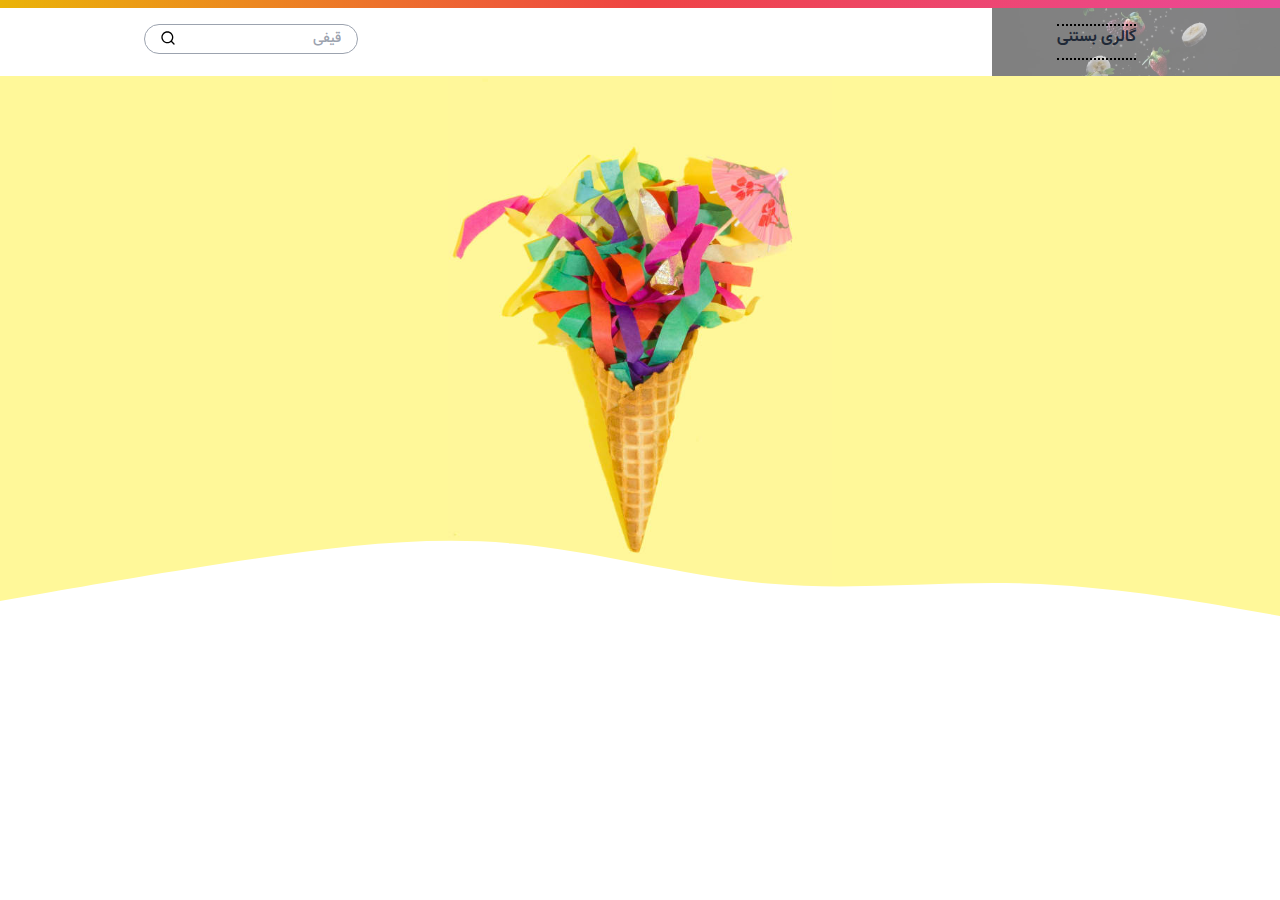
<file: ice-cream-gallery-part3/index.html>
<!DOCTYPE html>
<html lang="fa" dir="rtl">
  <head>
    <meta charset="UTF-8" />
    <meta name="viewport" content="width=device-width, initial-scale=1.0" />
    <script src="tailwind.js"></script>
    <script>
      try {
        tailwind.config = {
          theme: {
            extend: {
              fontFamily: {
                vazir: "'Vazir', sans-serif",
              },
            },
          },
        };
      } catch {}
    </script>
    <style type="text/tailwindcss">
      @layer base {
        @font-face {
          font-family: "Vazir";
          font-weight: normal;
          src: url("./fonts/Vazir.ttf");
        }

        @font-face {
          font-family: "Vazir";
          font-weight: bold;
          src: url("./fonts/Vazir-Bold.ttf");
        }
      }

      @layer utilities {
        .max-width-wrapper {
          @apply max-w-5xl mx-auto px-4 ;
          
        }
        .primary-gradient {
          @apply bg-gradient-to-l from-pink-500 via-red-500 to-yellow-500 ;
        }

        .gradient-border {
          @apply relative ;
          content: "";
          position: absolute;
          top: 0 ; 
          right: 0;
          bottom: 0;
          left: 0;
          background: inherit;
          border-radius: theme('borderRadius.md');
          z-index: -1;
          transition: transform 300ms ease-in-out;

        }
        .gradient-border:hover {
          transform: scale(1.05)
        }
      }

      @layer components {
        .ice-cream {
          @apply relative gradient-border rounded-md  ;
        }
        .ice-cream img {
          @apply w-72 h-60 rounded-md object-cover;
        }
      }
    </style>
  </head>
  <body class="font-vazir">
    <div id="super-header" class="primary-gradient h-2"></div>
    <header id="header" class="sticky top-0 z-10 bg-white/50">
      <div id="header-inner-wrapper" class="max-width-wrapper flex justify-between py-4">
        <nav>
          <h1 id="heading" class="font-bold text-gray-800  border-y-2 border-black border-dotted pb-2">
            <a href="#">گالری&nbsp;بستنی</a>
          </h1>
        </nav>
        <div id="search-wrapper" class="relative mr-4">
          <img src="images/search.svg" id="search-icon" class="absolute left-4 top-1.5 h-4" />
          <input type="text" placeholder="قیفی" id="search-input" class="w-full outline-none border border-gray-400 text-sm text-gray-700 py-1 px-4 rounded-full">
        </div>
      </div>
    </header>
    <div id="hero-wrapper" class="relative flex items-center justify-center bg-[#fff899] min-h-[18rem] h-[60vh]">
      <img src="./images/hero.jpg" id="hero-image" class="h-full w-96 object-cover" />
      <img src="./images/wave.svg" id="hero-wave" class="absolute bottom-0 w-full max-h-40 object-cover" />
    </div>  

    <main class="max-width-wrapper py-10 lg:py-20 flex items-center justify-center flex-wrap gap-4 sm:gap-4 md:gap-6 lg:gap-8 ">
      <figure class="ice-cream">
        <img src="./images/1.jpg" />
      </figure>
      <figure class="ice-cream">
        <img src="./images/2.jpg" />
      </figure>
      <figure class="ice-cream">
        <img src="./images/3.jpg" />
      </figure>
      <figure class="ice-cream">
        <img src="./images/4.jpg" />
      </figure>
      <figure class="ice-cream">
        <img src="./images/5.jpg" />
      </figure>
      <figure class="ice-cream">
        <img src="./images/6.jpg" />
      </figure>
    </main>
  </body>
</html>
</file>
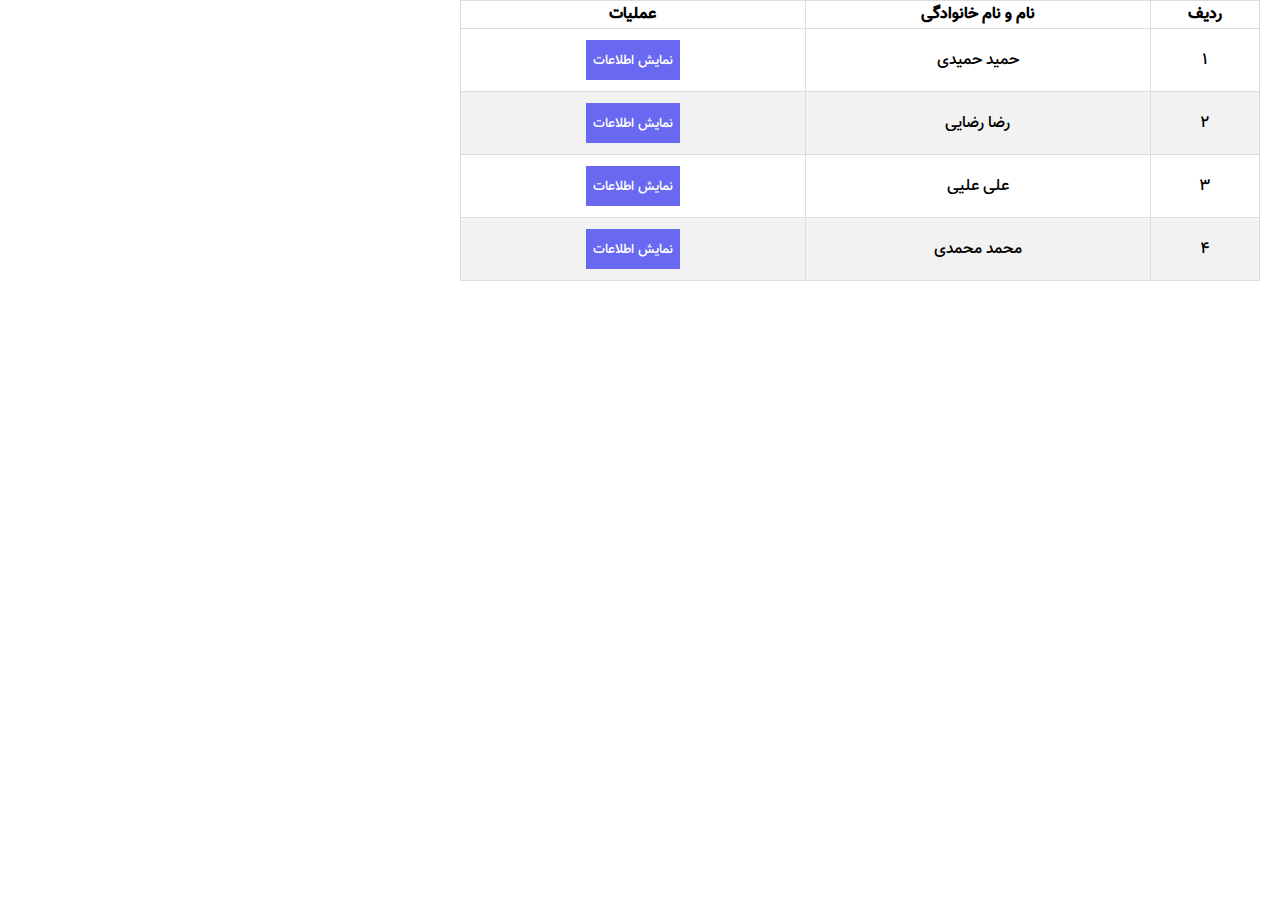
<file: modal-show2/index.html>
<!DOCTYPE html>
<head>
  <link rel="stylesheet" type="text/css" href="./styles.css" />
  <meta charset="utf-8">
</head>
<html>
  <body class="full-center" dir="rtl">
    <table>
      <thead>
        <tr>
          <th>ردیف</th>
          <th>نام و نام خانوادگی</th>
          <th>عملیات</th>
        </tr>
      </thead>
      <tbody>
        <tr>
          <td>۱</td>
          <td>حمید حمیدی</td>
          <td>
            <button class="info-btn">نمایش اطلاعات</button>
          </td>
        </tr>
        <tr>
          <td>۲</td>
          <td>رضا رضایی</td>
          <td>
            <button class="info-btn">نمایش اطلاعات</button>
          </td>
        </tr>
        <tr>
          <td>۳</td>
          <td>علی علیی</td>
          <td>
            <button class="info-btn">نمایش اطلاعات</button>
          </td>
        </tr>
        <tr>
          <td>۴</td>
          <td>محمد محمدی</td>
          <td>
            <button class="info-btn">نمایش اطلاعات</button>
          </td>
        </tr>
      </tbody>
    </table>
    <div id="modal">
      <div class="modal">
        <div class="modal__header">
          <h4>مشخصات فرد</h4>
          <span id="close">&times;</span>
        </div>
        <div class="modal__body">
          <p class="username"></p>
        </div>
      </div>
    </div>
    <script src="./script.js"></script>
  </body>
</html>
</file>
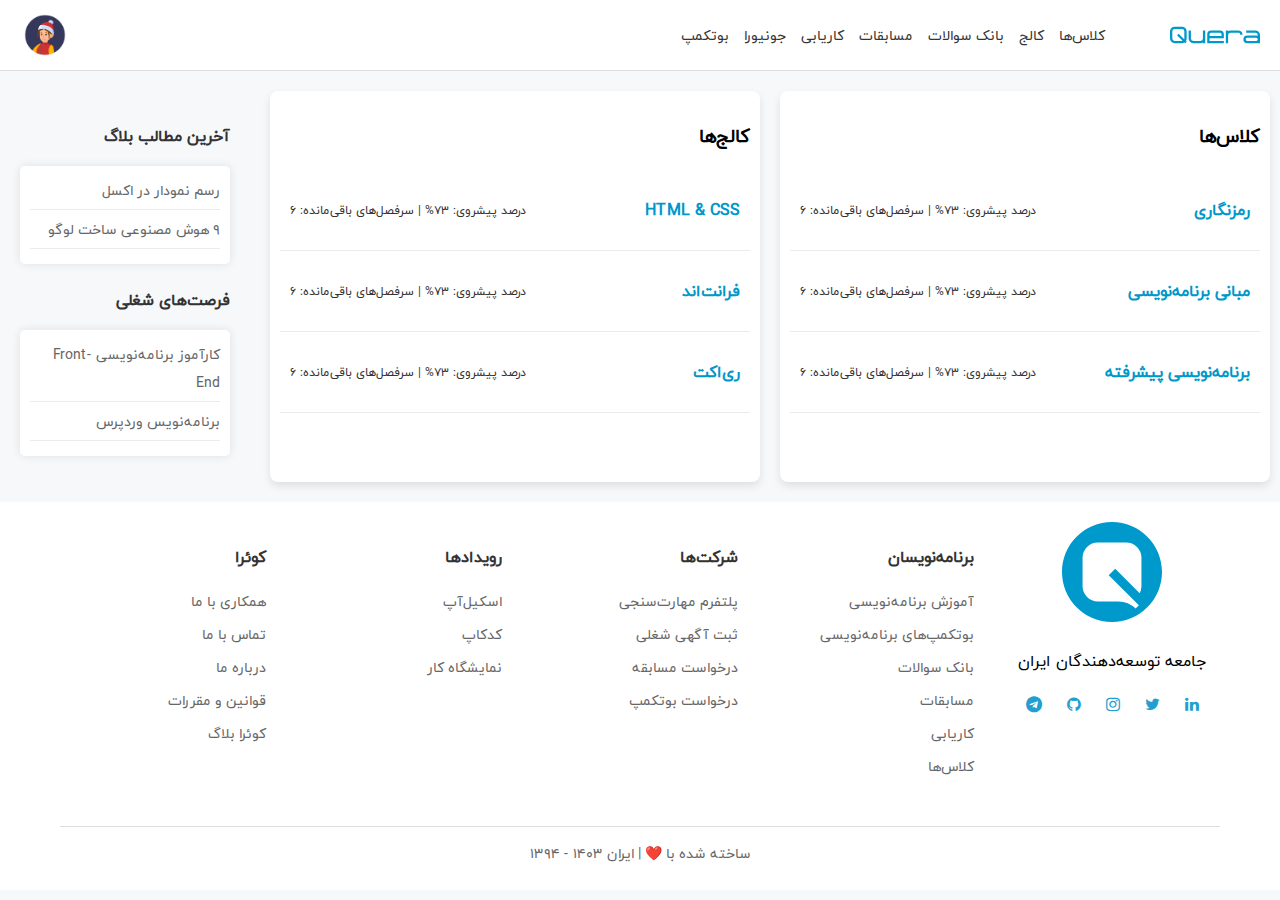
<file: quera-dashboard/index.html>
<!DOCTYPE html>
<html lang="fa">

<head>
    <meta charset="UTF-8">
    <meta name="viewport" content="width=device-width, initial-scale=1.0">
    <title>Quera Dashboard</title>
    <link rel="stylesheet" href="style.css">
    <link rel="stylesheet" href="https://cdnjs.cloudflare.com/ajax/libs/font-awesome/4.7.0/css/font-awesome.min.css" />
</head>

<body dir="rtl">

    <div class="header">
        <div class="navbar">
            <img src="assets/image/type-logo.svg" alt="Quera logo" class="logo" width="90px">
            <ul class="links">
                <li><a href="#">کلاس‌ها</a></li>
                <li><a href="#">کالج</a></li>
                <li><a href="#">بانک سوالات</a></li>
                <li><a href="#">مسابقات</a></li>
                <li><a href="#">کاریابی</a></li>
                <li><a href="#">جونیورا</a></li>
                <li><a href="#">بوتکمپ</a></li>
            </ul>
        </div>

        <img src="assets/image/profile.jpg" alt="Profile Picture" class="profile" width="50px" height="50px">
    </div>

    <div class="sidebar">
        <h4>آخرین مطالب بلاگ</h4>
        <ul>
            <li><a href="#">رسم نمودار در اکسل</a></li>
            <li><a href="#">۹ هوش مصنوعی ساخت لوگو</a></li>
        </ul>

        <h4>فرصت‌های شغلی</h4>
        <ul>
            <li><a href="#">کارآموز برنامه‌نویسی Front-End</a></li>
            <li><a href="#">برنامه‌نویس وردپرس</a></li>
        </ul>
    </div>

    <div class="main-content">
        <div class="class-section">
            <h3>کلاس‌ها</h3>
            <div class="item">
                <p class="title">رمزنگاری</p>
                <p class="progress">درصد پیشروی: ۷۳% | سرفصل‌های باقی‌مانده: ۶</p>
            </div>
            <div class="item">
                <p class="title">مبانی برنامه‌نویسی</p>
                <p class="progress">درصد پیشروی: ۷۳% | سرفصل‌های باقی‌مانده: ۶</p>
            </div>
            <div class="item">
                <p class="title">برنامه‌نویسی پیشرفته</p>
                <p class="progress">درصد پیشروی: ۷۳% | سرفصل‌های باقی‌مانده: ۶</p>
            </div>
        </div>
        <div class="courses-section">
            <h3>کالج‌ها</h3>
            <div class="item">
                <p class="title">HTML & CSS</p>
                <p class="progress">درصد پیشروی: ۷۳% | سرفصل‌های باقی‌مانده: ۶</p>
            </div>
            <div class="item">
                <p class="title">فرانت‌اند</p>
                <p class="progress">درصد پیشروی: ۷۳% | سرفصل‌های باقی‌مانده: ۶</p>
            </div>
            <div class="item">
                <p class="title">ری‌اکت</p>
                <p class="progress">درصد پیشروی: ۷۳% | سرفصل‌های باقی‌مانده: ۶</p>
            </div>
        </div>
    </div>


    <div class="footer">
        <div class="footer-content">
            <div class="footer-info">
                <img src="assets/image/logo.svg" alt="Quera logo" class="footer-logo" width="100px">
                <p>جامعه توسعه‌دهندگان ایران</p>
                <div class="social-links">
                    <a href="#" class="fa fa-linkedin"></a>
                    <a href="#" class="fa fa-twitter"></a>
                    <a href="#" class="fa fa-instagram"></a>
                    <a href="#" class="fa fa-github"></a>
                    <a href="#" class="fa fa-telegram"></a>
                </div>
            </div>
            <div class="footer-section">
                <h4>برنامه‌نویسان</h4>
                <ul>
                    <li><a href="#">آموزش برنامه‌نویسی</a></li>
                    <li><a href="#">بوتکمپ‌های برنامه‌نویسی</a></li>
                    <li><a href="#">بانک سوالات</a></li>
                    <li><a href="#">مسابقات</a></li>
                    <li><a href="#">کاریابی</a></li>
                    <li><a href="#">کلاس‌ها</a></li>
                </ul>
            </div>
            <div class="footer-section">
                <h4>شرکت‌ها</h4>
                <ul>
                    <li><a href="#">پلتفرم مهارت‌سنجی</a></li>
                    <li><a href="#">ثبت آگهی شغلی</a></li>
                    <li><a href="#">درخواست مسابقه</a></li>
                    <li><a href="#">درخواست بوتکمپ</a></li>
                </ul>
            </div>
            <div class="footer-section">
                <h4>رویدادها</h4>
                <ul>
                    <li><a href="#">اسکیل‌آپ</a></li>
                    <li><a href="#">کدکاپ</a></li>
                    <li><a href="#">نمایشگاه کار</a></li>
                </ul>
            </div>
            <div class="footer-section">
                <h4>کوئرا</h4>
                <ul>
                    <li><a href="#">همکاری با ما</a></li>
                    <li><a href="#">تماس با ما</a></li>
                    <li><a href="#">درباره ما</a></li>
                    <li><a href="#">قوانین و مقررات</a></li>
                    <li><a href="#">کوئرا بلاگ</a></li>
                </ul>
            </div>
        </div>
        <div class="footer-bottom">
            <p>ساخته شده با <span>❤️</span> | ایران ۱۴۰۳ - ۱۳۹۴</p>
        </div>
    </div>
</body>

</html>
</file>
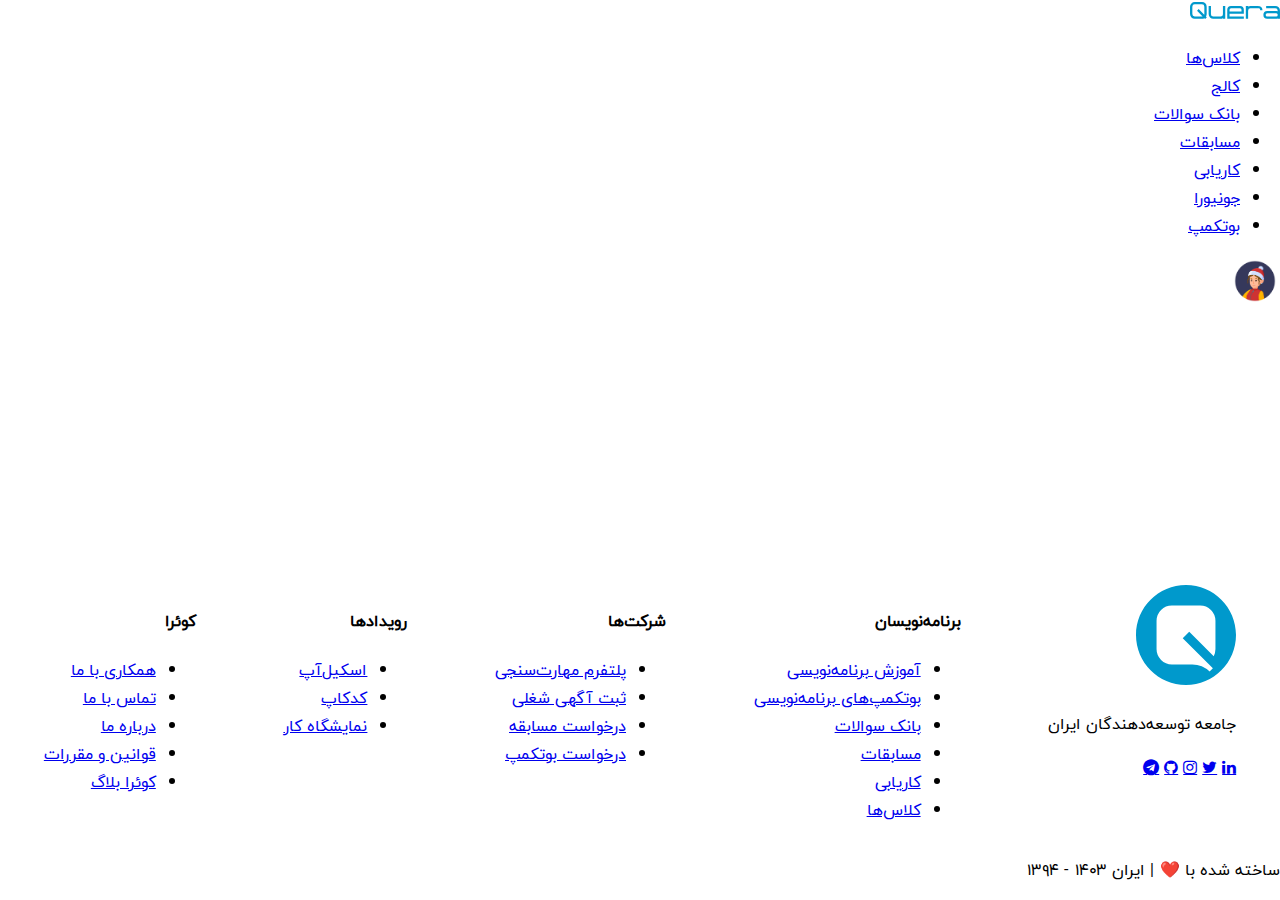
<file: quera-footer/index.html>
<!DOCTYPE html>
<html lang="fa">

<head>
    <meta charset="UTF-8">
    <meta name="viewport" content="width=device-width, initial-scale=1.0">
    <title>Navigation Bar</title>
    <link rel="stylesheet" href="style.css">
    <link rel="stylesheet" href="https://cdnjs.cloudflare.com/ajax/libs/font-awesome/4.7.0/css/font-awesome.min.css" />
</head>

<body dir="rtl">

    <div class="header">
        <div class="navbar">
            <img src="assets/image/type-logo.svg" alt="Quera logo" class="logo" width="90px">
            <ul class="links">
                <li><a href="#">کلاس‌ها</a></li>
                <li><a href="#">کالج</a></li>
                <li><a href="#">بانک سوالات</a></li>
                <li><a href="#">مسابقات</a></li>
                <li><a href="#">کاریابی</a></li>
                <li><a href="#">جونیورا</a></li>
                <li><a href="#">بوتکمپ</a></li>
            </ul>
        </div>

        <img src="assets/image/profile.jpg" alt="Profile Picture" class="profile" width="50px" height="50px">
    </div>


    <div class="footer">
        <div class="footer-content">
            <div class="footer-info">
                <img src="assets/image/logo.svg" alt="Quera logo" class="footer-logo" width="100px">
                <p>جامعه توسعه‌دهندگان ایران</p>
                <div class="social-links">
                    <a href="#" class="fa fa-linkedin"></a>
                    <a href="#" class="fa fa-twitter"></a>
                    <a href="#" class="fa fa-instagram"></a>
                    <a href="#" class="fa fa-github"></a>
                    <a href="#" class="fa fa-telegram"></a>
                </div>
            </div>
            <div class="footer-section">
                <h4>برنامه‌نویسان</h4>
                <ul>
                    <li><a href="#">آموزش برنامه‌نویسی</a></li>
                    <li><a href="#">بوتکمپ‌های برنامه‌نویسی</a></li>
                    <li><a href="#">بانک سوالات</a></li>
                    <li><a href="#">مسابقات</a></li>
                    <li><a href="#">کاریابی</a></li>
                    <li><a href="#">کلاس‌ها</a></li>
                </ul>
            </div>
            <div class="footer-section">
                <h4>شرکت‌ها</h4>
                <ul>
                    <li><a href="#">پلتفرم مهارت‌سنجی</a></li>
                    <li><a href="#">ثبت آگهی شغلی</a></li>
                    <li><a href="#">درخواست مسابقه</a></li>
                    <li><a href="#">درخواست بوتکمپ</a></li>
                </ul>
            </div>
            <div class="footer-section">
                <h4>رویدادها</h4>
                <ul>
                    <li><a href="#">اسکیل‌آپ</a></li>
                    <li><a href="#">کدکاپ</a></li>
                    <li><a href="#">نمایشگاه کار</a></li>
                </ul>
            </div>
            <div class="footer-section">
                <h4>کوئرا</h4>
                <ul>
                    <li><a href="#">همکاری با ما</a></li>
                    <li><a href="#">تماس با ما</a></li>
                    <li><a href="#">درباره ما</a></li>
                    <li><a href="#">قوانین و مقررات</a></li>
                    <li><a href="#">کوئرا بلاگ</a></li>
                </ul>
            </div>
        </div>
        <div class="footer-bottom">
            <p>ساخته شده با <span>❤️</span> | ایران ۱۴۰۳ - ۱۳۹۴</p>
        </div>
    </div>
</body>

</html>
</file>
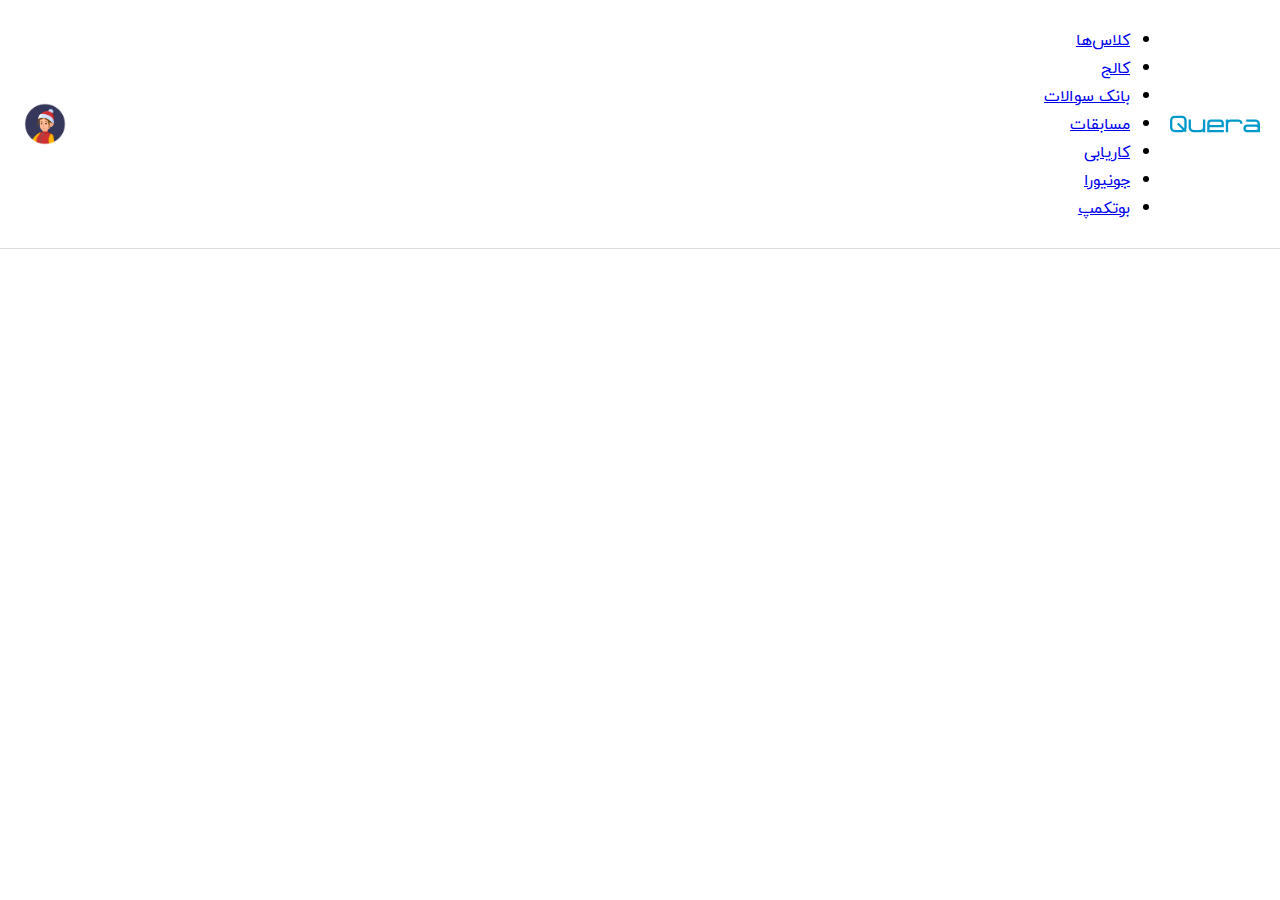
<file: quera-navbar/index.html>
<!DOCTYPE html>
<html lang="fa">

<head>
    <meta charset="UTF-8">
    <meta name="viewport" content="width=device-width, initial-scale=1.0">
    <title>Navigation Bar</title>
    <link rel="stylesheet" href="style.css">
</head>

<body dir="rtl">

    <div class="header">
        <div class="navbar">
            <img src="assets/image/logo.svg" alt="Quera logo" class="logo" width="90px">
            <ul class="links">
                <li><a href="#">کلاس‌ها</a></li>
                <li><a href="#">کالج</a></li>
                <li><a href="#">بانک سوالات</a></li>
                <li><a href="#">مسابقات</a></li>
                <li><a href="#">کاریابی</a></li>
                <li><a href="#">جونیورا</a></li>
                <li><a href="#">بوتکمپ</a></li>
            </ul>
        </div>

        <img src="assets/image/profile.jpg" alt="Profile Picture" class="profile" width="50px" height="50px">
    </div>

</body>

</html>
</file>
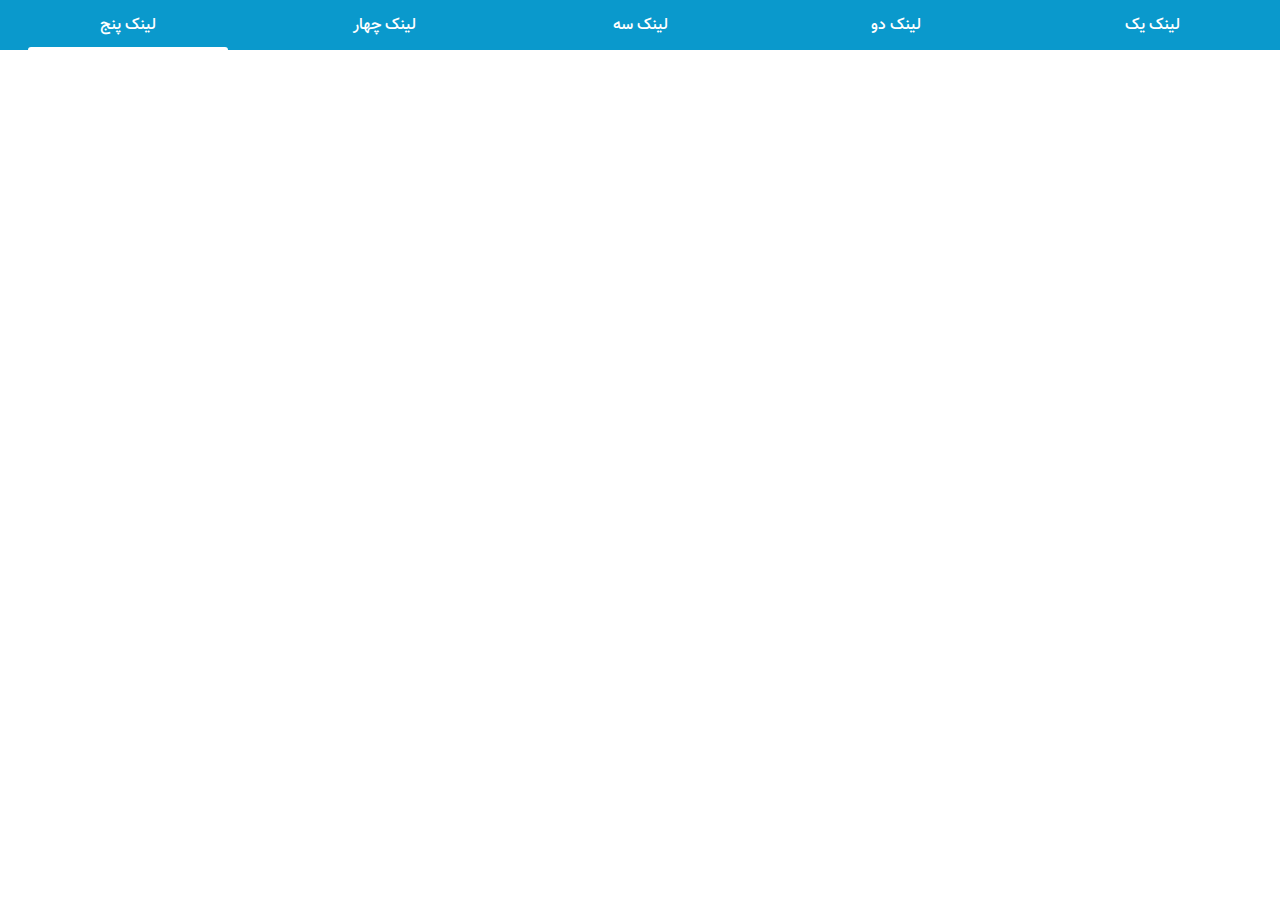
<file: responsive-menu/index.html>
<!DOCTYPE html>
<head>
  <meta name="viewport" content="width=device-width, initial-scale=1.0" />
  <link rel="stylesheet" type="text/css" href="./styles.css" />
  <meta charset="utf-8"/>
</head>
<html>
  <body dir="rtl">
    <nav>
      <ul>
        <li>لینک یک</li>
        <li>لینک دو</li>
        <li>لینک سه</li>
        <li>لینک چهار</li>
        <li>لینک پنج</li>
      </ul>
    </nav>
    <script src="./script.js"></script>
  </body>
</html>
</file>
<file: modal-show2/styles.css>
@font-face {
  font-family: Vazir;
  src: url("./assets/Vazir.ttf");
}
* {
  font-family: Vazir;
}
body {
  margin: 0 20px;
}
h4 {
  margin: 2px 0;
}
td,
th {
  border: 1px solid #dddddd;
  text-align: center;
}
table {
  border-collapse: collapse;
  width: 100%;
  max-width: 800px;
}
tr:nth-child(even) {
  background-color: #f2f2f2;
}
tbody tr:hover {
  background-color: #e7e7e7;
}
.modal__body {
  padding: 2px 15px;
}
.info-btn {
  height: 40px;
  cursor: pointer;
  margin: 10px;
  border: 1px solid #6868f0;
  background-color: #6868f0;
  color: #fff;
}
.info-btn:focus {
  outline: none;
  background-color: #007aa3;
  border-color: #007aa3;
  box-shadow: 0 0 0 3px rgba(0, 122, 163, 0.5);
}
#modal {
  display: none;
  width: 100%;
  height: 100%;
  background-color: rgba(33, 33, 33, 0.46);
}
.modal {
  background-color: #fefefe;
  width: 90%;
  max-width: 600px;
}
#close {
  color: #fff;
  font-size: 28px;
  font-weight: bold;
  cursor: pointer;
}
.modal__header {
  padding: 2px 15px;
  background-color: #6868f0;
  color: #fff;
}
</file>
<file: quera-dashboard/style.css>
@font-face {
    font-family: "IranYekan";
    src:
        url("assets/font/IRANyekan.ttf");
}

* {
    font-family: "IranYekan";
}

body {
    padding: 0;
    margin: 0;
    background-color: #F6F8FA;
    display: grid;
    grid-template-columns: 1fr 250px;
    grid-template-areas: 
    "header header"
    "main sidebar"
    "footer footer";
    gap: 10px;
}

/* sidebar */

.sidebar {
    padding: 20px;
    grid-area: sidebar;
}

.sidebar h4 {
    color: #333;
    font-size: 16px;
    margin-bottom: 5px;
}

.sidebar ul {
    list-style-type: none;
    padding: 10px;
    background-color: #fff;
    border-radius: 5px;
    box-shadow: 0 0 10px rgba(0, 0, 0, 0.1);
}

.sidebar ul li {
    padding-bottom: 5px;
    border-bottom: 1px solid #ebebeb;
    margin-bottom: 5px;
    text-decoration: none;
    color: #666;
}

.sidebar ul li a {
    text-decoration: none;
    color: #666;
    font-size: 14px;
}

/* header */

.header {
    background-color: #fff;
    border-bottom: 1px solid #ddd;
    display: flex;
    justify-content: space-between;
    align-items: center;
    padding: 10px 20px;
    grid-area: header;
}

.navbar {
    display: flex;
    justify-content: start;
}

.header .links {
    list-style-type: none;
    margin: 0 20px;
}

.header .links li {
    display: inline;
    margin: 0 5px;
}

.header .links li a {
    text-decoration: none;
    color: #333;
    font-size: 14px;
}

.header .links li a:hover,
.header .links li a:focus {
    color: #229ECF;
    font-weight: bold;
}

/* main content */

.main-content {
    padding: 10px;
    display: grid;
    grid-template-columns: 1fr 1fr;
    gap: 20px;
    grid-area: main;
}

.class-section,
.courses-section {
    background-color: #fff;
    border-radius: 8px;
    box-shadow: 0 4px 8px rgba(0, 0, 0, 0.1);
    padding: 10px;
}

.class-section .item,
.courses-section .item {
    display: flex;
    justify-content: space-between;
    align-items: center;
    padding: 10px;
    border-bottom: 1px solid #ebebeb;
}

.item .title {
    color: #0097C9;
    font-weight: bold;
}

.item .progress {
    color: #333;
    font-size: 12px;
}


/* footer */

.footer {
    padding: 10px 60px;
    background-color: #fff;
    padding: 10px 60px;
    grid-area: footer;
    display: grid;
    grid-template-columns: 4fr;


}

.footer-content {
    display: grid;
    grid-template-columns: repeat(5,1fr);
    gap: 20px;
}

.footer-info {
    text-align: center;
    margin: 10px;
}

.footer-section {
    margin: 10px;
    text-align: right;
}

.footer-section h4 {
    color: #333;
    font-size: 16px;
    margin-bottom: 10px;
}

.footer-section ul {
    list-style-type: none;
    padding: 0;
}

.footer-section ul li {
    margin-bottom: 5px;
}

.footer-section ul li a {
    text-decoration: none;
    color: #666;
    font-size: 14px;
}

.footer-section ul li a:hover {
    color: #229ECF;
}

.social-links a {
    margin: 0 10px;
    color: #229ECF;
    text-decoration: none;
}

.footer-bottom {
    width: 100%;
    text-align: center;
    border-top: 1px solid #ddd;
    margin-top: 20px;
    grid-template-columns: 1fr;
}

.footer-bottom p {
    font-size: 14px;
    color: #666;
}

.footer-content {
    display: grid;
    grid-template-columns: repeat(5,1fr);
    gap: 20px;
}
</file>
<file: quera-footer/style.css>
@font-face {
    font-family: "IranYekan";
    src:
        url("assets/font/IRANyekan.ttf");
}

* {
    font-family: "IranYekan";
}

body {
    margin: 0;
    padding: 0;
    display: flex;
    flex-direction: column;
    height: 100vh;
    justify-content: space-between;
}

.footer-content {
    display: flex;
    justify-content: space-around;
    flex-wrap: wrap;
}


/* footer styles */
</file>
<file: quera-navbar/style.css>
@font-face {
    font-family: "IranYekan";
    src:
        url("assets/font/IRANyekan.ttf");
}

* {
    font-family: "IranYekan";
}

body {
    margin: 0;
    padding: 0;
}

.header {
    display: flex;
    justify-content: space-between;
    align-items: center;
    padding: 10px 20px;
    background-color: #fff;
    border-bottom: 1px solid #ddd;
}

.navbar {
    display: flex;
    justify-content: start;
}
</file>
<file: responsive-menu/styles.css>
@font-face {
  font-family: Vazir;
  src: url("./assets/Vazir.ttf");
}
* {
  font-family: Vazir;
}
body {
  margin: 0;
}
nav {
  background-color: #0a99cc;
}
li {
  color: #fff;
  cursor: pointer;
  position: relative;
  height: 50px;
  display: flex;
  align-items: center;
  padding-right: 15px;
}
ul {
  all: initial;
  list-style: none;
  display: flex;
  flex-direction: column;
}

li.hover::after {
  content: "";
  position: absolute;

  border-radius: 5px 0 0 5px;
  height: 40px;
  width: 5px;
  background-color: #fff;

  bottom: 5px;
  right: 0;
  left: unset;


}

@media (min-width: 576px) {
  ul{
    flex-direction: row;
  }

  li {
    width: 100%;
    justify-content: center;
    padding-right: 0;
  }

  li.hover::after {
    content: "";
    position: absolute;


    border-radius: 5px 5px 0 0;
    height: 3px;

    width: unset;

    bottom: 0;
    left: 28px;
    right: 28px;
  }

}

/*
Add these styles to .hover element with after pseudo-class in mobile mode
border-radius: 5px 0 0 5px;
height: 40px;
width: 5px;
background-color: #fff;

Add these styles to li in desktop mode
width: 100px;
justify-content: center;
padding-right: 0;

Add these styles to .hover element with after pseudo-class in desktop mode
border-radius: 5px 5px 0 0;
height: 3px;
*/
</file>
